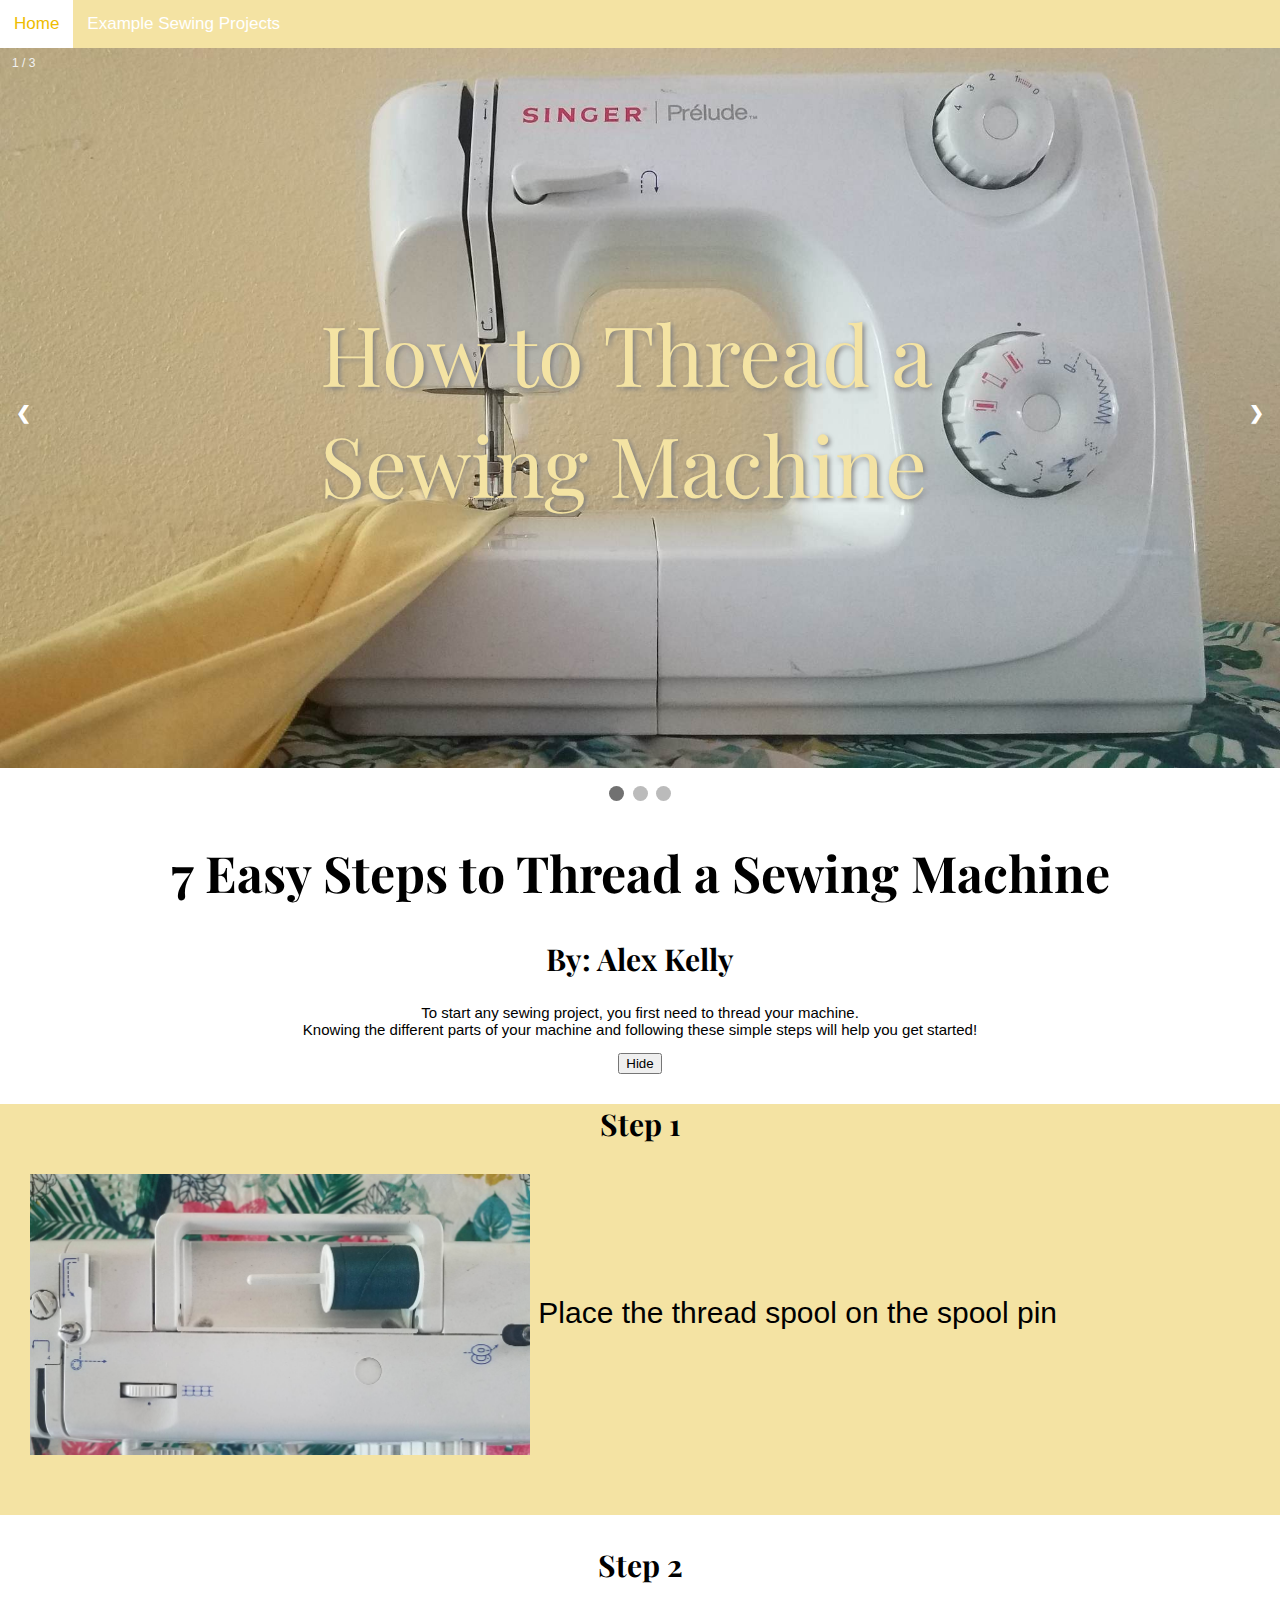
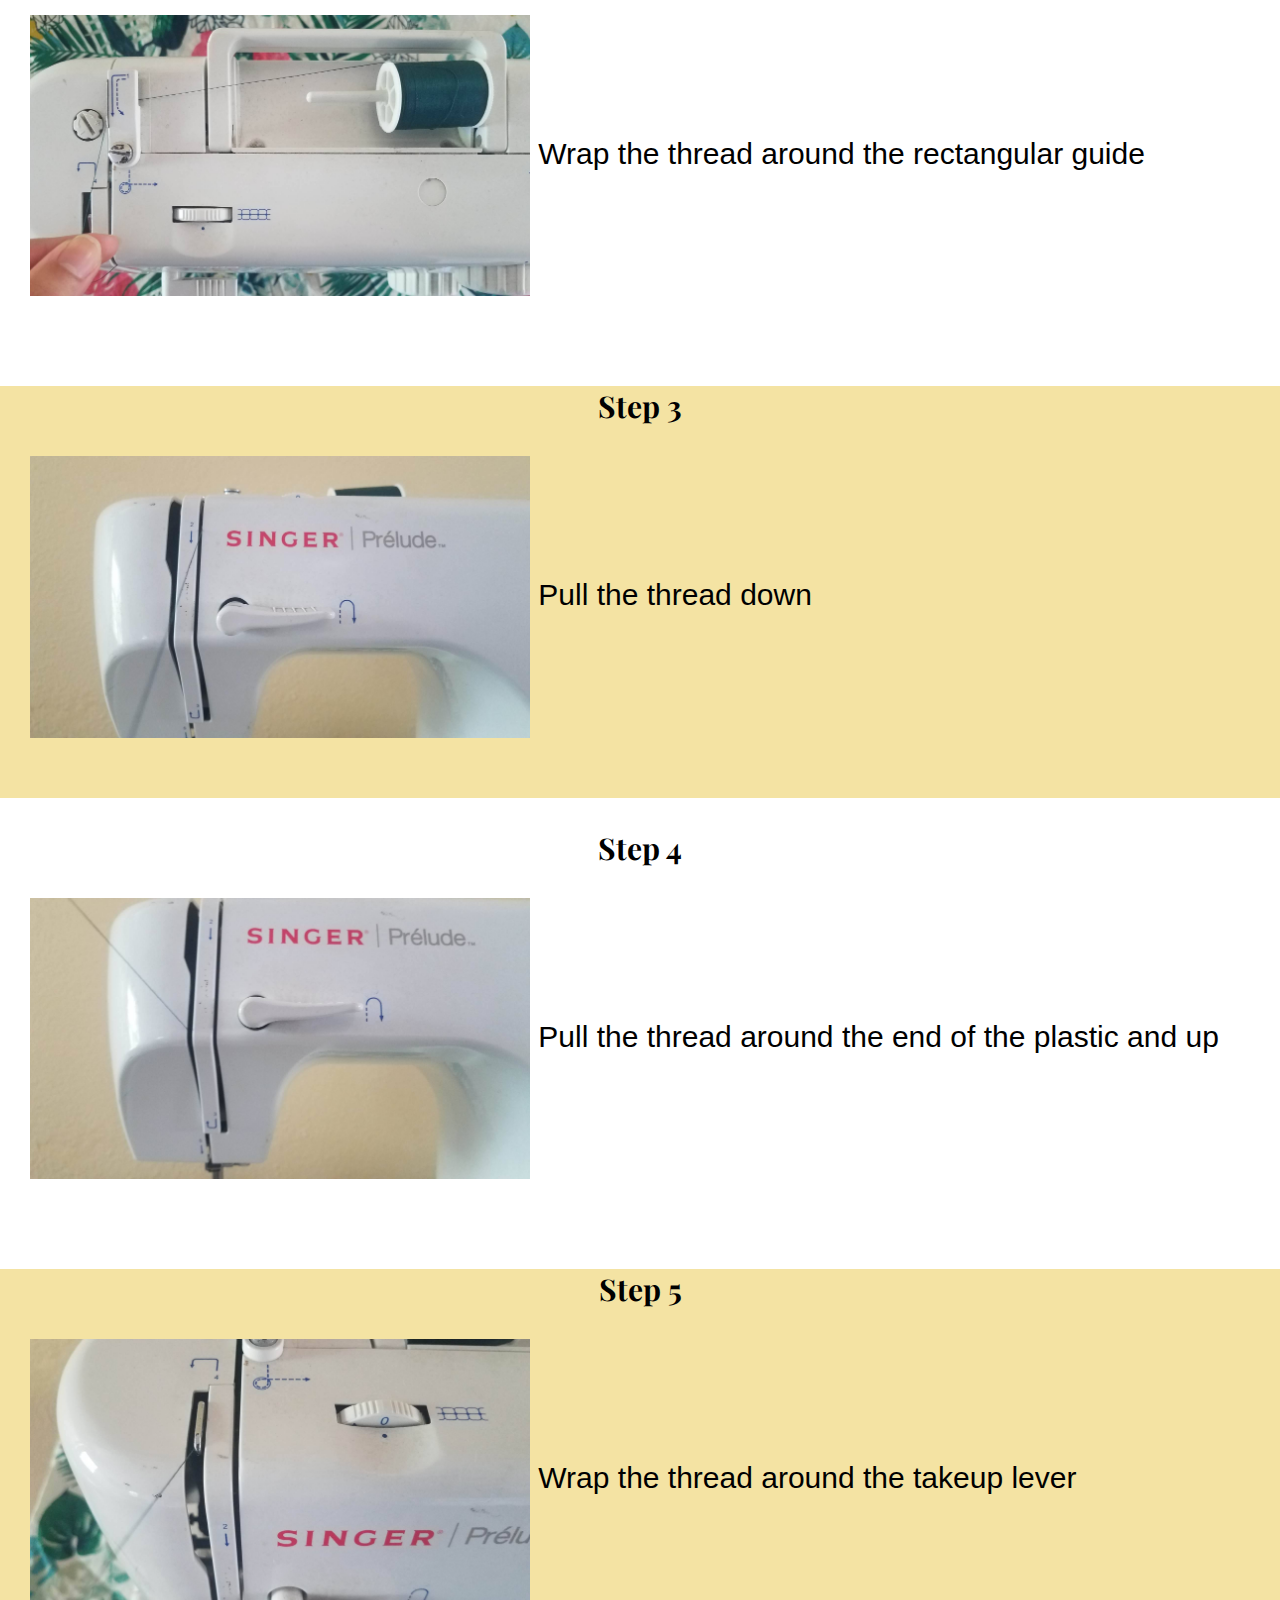
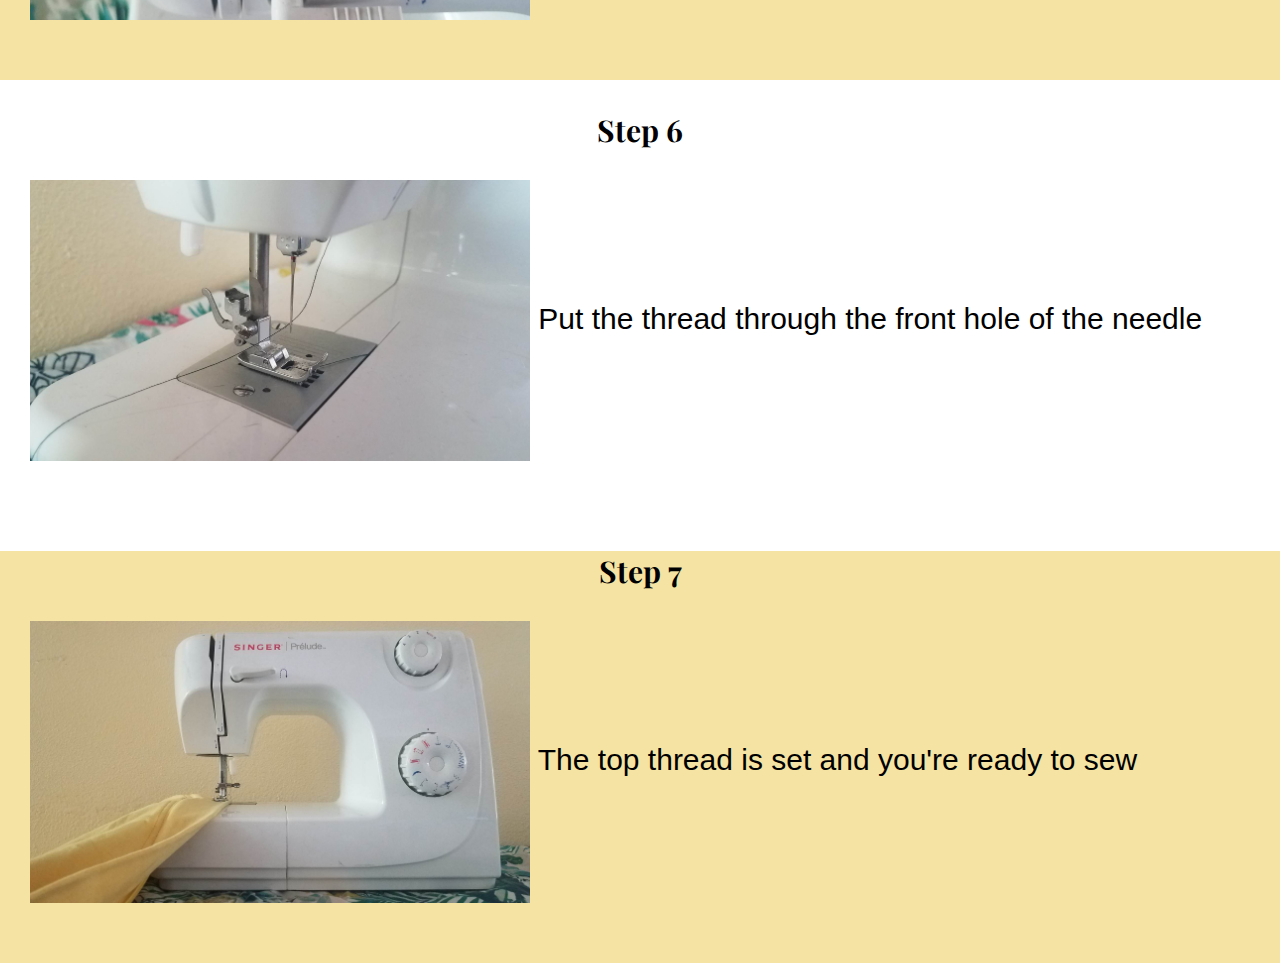
<file: index.html>
<!DOCTYPE html>
<html>
  <head>
    <meta name="viewport" content="width=device-width, initial-scale=1">
    <meta charset="utf-8">
    <title>Alex Kelly Sewing</title>
    <script src="https://ajax.googleapis.com/ajax/libs/jquery/3.4.1/jquery.min.js"></script>
    <link rel="stylesheet" href="css/main.css">
    <link href="https://fonts.googleapis.com/css2?family=Playfair+Display&display=swap" rel="stylesheet">
  </head>

<body>

  <nav class="topnav" id="myTopnav">
          <a href="index.html" class="active">Home</a>
          <a href="sewing_projects.html">Example Sewing Projects</a>
          <a href="javascript:void(0);" class="icon" onclick="myFunction()">
            <i class="fa fa-bars"></i>
          </a>
      </nav>

<div class="slideshow-container">

<div class="mySlides fade">
  <div class="numbertext">1 / 3</div>
  <img src="img/91888365_220509205674849_4462677483916886016_n.jpg" alt="Sewing Machine with Yellow Fabric" style="width:100%">
  <div class="centered">How to Thread a Sewing Machine</div>
</div>

<div class="mySlides fade">
  <div class="numbertext">2 / 3</div>
  <img src="img/92235735_212230713389707_5763752455175143424_n.jpg" alt="Top of Sewing Machine with Green Thread" style="width:100%">
</div>

<div class="mySlides fade">
  <div class="numbertext">3 / 3</div>
  <img src="img/91796229_2521283208201476_3365929190854492160_n.jpg" alt="Thread Going Through Needle" style="width:100%">
</div>

<a class="prev" onclick="plusSlides(-1)">&#10094;</a>
<a class="next" onclick="plusSlides(1)">&#10095;</a>

</div>
<br>

<div style="text-align:center">
  <span class="dot" onclick="currentSlide(1)"></span>
  <span class="dot" onclick="currentSlide(2)"></span>
  <span class="dot" onclick="currentSlide(3)"></span>
</div>

<script>
var slideIndex = 1;
showSlides(slideIndex);

function plusSlides(n) {
  showSlides(slideIndex += n);
}

function currentSlide(n) {
  showSlides(slideIndex = n);
}

function showSlides(n) {
  var i;
  var slides = document.getElementsByClassName("mySlides");
  var dots = document.getElementsByClassName("dot");
  if (n > slides.length) {slideIndex = 1}
  if (n < 1) {slideIndex = slides.length}
  for (i = 0; i < slides.length; i++) {
      slides[i].style.display = "none";
  }
  for (i = 0; i < dots.length; i++) {
      dots[i].className = dots[i].className.replace(" active", "");
  }
  slides[slideIndex-1].style.display = "block";
  dots[slideIndex-1].className += " active";
}
</script>

  <header id="ducky">
    <div style="text-align:center">
      <h1>7 Easy Steps to Thread a Sewing Machine</h1>
      <h2> By: Alex Kelly</h2>
      <p class="intro">
        To start any sewing project, you first need to thread your machine.
        <br>Knowing the different parts of your machine and following these simple steps will help you get started!
      </p>
    </div>
      <div style="text-align:center">
        <button id="hide">Hide</button>
    </div>
</header>


<article class="main">
  <div class="p1">
  <div style="text-align:center">
  <h3>Step 1</h3>
  </div>
  <p>
    <img src="img/92052389_213354703097913_2438225244285042688_n.jpg" alt="Green Thread Placed onto Spool Pin" style="width:500px;">
    Place the thread spool on the spool pin
  </p>
  </div>

  <div class="p2">
  <div style="text-align:center">
  <h3>Step 2</h3>
  </div>
  <p>
    <img src="img/92235735_212230713389707_5763752455175143424_n.jpg" alt="Thread Wrapped Around the Thread Guide" style="width:500px;">
    Wrap the thread around the rectangular guide
  </p>
  </div>

  <div class="p1">
  <div style="text-align:center">
  <h3>Step 3</h3>
  </div>
  <p>
    <img src="img/92053467_1353526614835989_7825685031858208768_n.jpg" alt="Pulling the Thread Down" style="width:500px;">
    Pull the thread down
  </p>
  </div>

  <div class="p2">
  <div style="text-align:center">
  <h3>Step 4</h3>
  </div>
  <p>
    <img src="img/92309760_498378707507964_1988810182943047680_n.jpg" alt="Pulling the Thread Up" style="width:500px;">
    Pull the thread around the end of the plastic and up
  </p>
  </div>

  <div class="p1">
  <div style="text-align:center">
  <h3>Step 5</h3>
  </div>
  <p>
    <img src="img/92400863_213182639942527_3128125471674335232_n.jpg" alt="Wrapping the Thread Around the Takeup Lever" style="width:500px;">
    Wrap the thread around the takeup lever
  </p>
  </div>

  <div class="p2">
  <div style="text-align:center">
  <h3>Step 6</h3>
  </div>
  <p>
    <img src="img/91796229_2521283208201476_3365929190854492160_n.jpg" alt="Placing the Thread Through the Needle" style="width:500px;">
    Put the thread through the front hole of the needle
  </p>
  </div>

  <div class="p1">
  <div style="text-align:center">
  <h3>Step 7</h3>
  </div>
  <p>
    <img src="img/91888365_220509205674849_4462677483916886016_n.jpg" alt="Sewing on Yellow Fabric" style="width:500px;">
    The top thread is set and you're ready to sew
  </p>
  </div>



<script type="text/javascript">
    $(document).ready(function(){
          //all js goes in here
          //the code below adds the class chubbySquare to the demo box
          $( "#hide" ).click(function() {
                $("#ducky").hide();
            });

        });
</script>
</article>

</body>
</html>
</file>
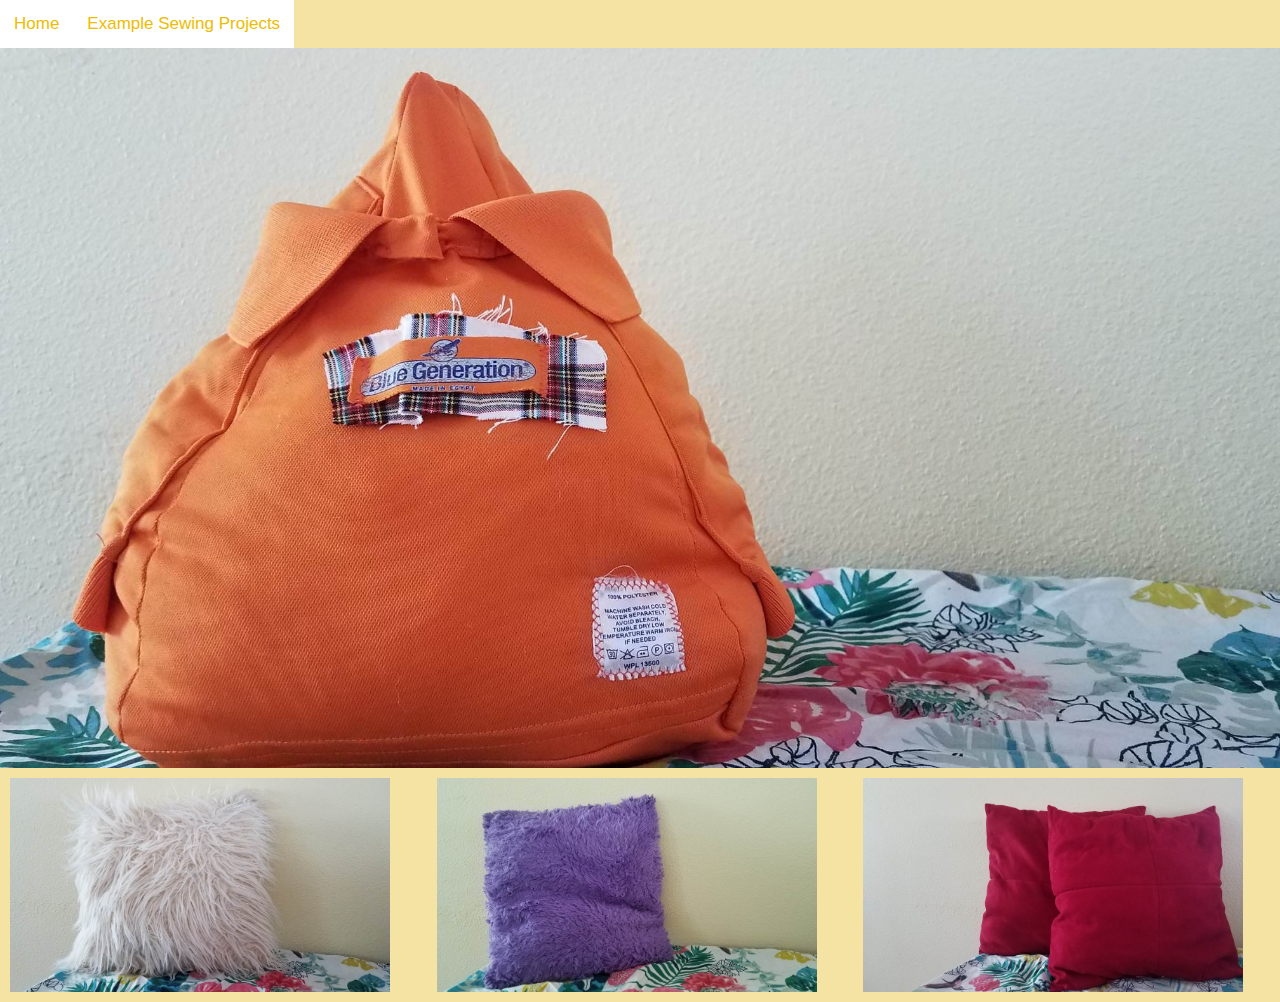
<file: sewing_projects.html>
<!DOCTYPE html>
<html>
  <head>
    <meta name="viewport" content="width=device-width, initial-scale=1">
    <meta charset="utf-8">
    <title>Alex Kelly Sewing</title>
    <script src="https://ajax.googleapis.com/ajax/libs/jquery/3.4.1/jquery.min.js"></script>
    <link rel="stylesheet" href="css/main.css">
    <link href="https://fonts.googleapis.com/css2?family=Playfair+Display&display=swap" rel="stylesheet">
  </head>

<body>

  <nav class="topnav" id="myTopnav">
          <a href="index.html">Home</a>
          <a href="sewing_projects.html" class="active" >Example Sewing Projects</a>
          <a href="javascript:void(0);" class="icon" onclick="myFunction()">
            <i class="fa fa-bars"></i>
          </a>
      </nav>
      <main class="gallery">
        <div id="photo"><img src="img/91737493_2753241514789794_3886861698262368256_n.jpg" alt="Orange Art Piece Pillow with Label" id="slide"></div>
        <div id="thumb_1" class="thumbnail"><img src="img/91540826_257360388758907_9008973071939272704_n.jpg" alt="White Fluffly Pillow"></div>
        <div id="thumb_2" class="thumbnail"><img src="img/91982016_217001259397050_6993456760874860544_n.jpg" alt="Purple Fluffy Pillow"></div>
        <div id="thumb_3" class="thumbnail"><img src="img/92019084_709621623140525_6700100817996742656_n.jpg" alt="Two Red Pillows"></div>
      </main>



      <script type="text/javascript">
          $(document).ready(function(){
            $("#thumb_1").click(function(){
                $("#slide").attr('src','img/91540826_257360388758907_9008973071939272704_n.jpg');
            });
            $("#thumb_2").click(function(){
                $("#slide").attr('src','img/91982016_217001259397050_6993456760874860544_n.jpg');
            });
            $("#thumb_3").click(function(){
                $("#slide").attr('src','img/92019084_709621623140525_6700100817996742656_n.jpg');
            });


              });

          </script>
    </body>
    </html>
</file>
<file: css/main.css>
header {
    grid-area: header;
  }

.intro {
  font-size: 15px;
}

* {box-sizing: border-box}
body {font-family: Verdana, sans-serif; margin:0}
.mySlides {display: none}
img {vertical-align: middle;}

/* Slideshow container */
.slideshow-container {
  max-width: 2000px;
  position: relative;
  margin: auto;
}


.centered {
  font-size:6.5vw;
  position: absolute;
  top: 50%;
  left: 50%;
  transform: translate(-50%, -50%);
  font-family: 'Playfair Display', serif;
  text-shadow: 2px 2px 5px gray;
  color: #f4e3a3;
}


/* Next & previous buttons */
.prev, .next {
  cursor: pointer;
  position: absolute;
  top: 50%;
  width: auto;
  padding: 16px;
  margin-top: -22px;
  color: white;
  font-weight: bold;
  font-size: 18px;
  transition: 0.6s ease;
  border-radius: 0 3px 3px 0;
  user-select: none;
}

/* Position the "next button" to the right */
.next {
  right: 0;
  border-radius: 3px 0 0 3px;
}

/* On hover, add a black background color with a little bit see-through */
.prev:hover, .next:hover {
  background-color: #f4e3a3;
}

/* Caption text */
.text {
  color: #f2f2f2;
  font-size: 15px;
  padding: 8px 12px;
  position: absolute;
  bottom: 8px;
  width: 100%;
  text-align: center;
}

/* Number text (1/3 etc) */
.numbertext {
  color: #f2f2f2;
  font-size: 12px;
  padding: 8px 12px;
  position: absolute;
  top: 0;
}

/* The dots/bullets/indicators */
.dot {
  cursor: pointer;
  height: 15px;
  width: 15px;
  margin: 0 2px;
  background-color: #bbb;
  border-radius: 50%;
  display: inline-block;
  transition: background-color 0.6s ease;
}

.active, .dot:hover {
  background-color: #717171;
}

/* Fading animation */
.fade {
  -webkit-animation-name: fade;
  -webkit-animation-duration: 1.5s;
  animation-name: fade;
  animation-duration: 1.5s;
}

h1 {
  font-family: 'Playfair Display', serif;
  font-size: 50px;
}

h2 {
  font-family: 'Playfair Display', serif;
  font-size: 30px;
}

h3 {
  font-family: 'Playfair Display', serif;
  font-size: 30px;
}

.p1 {
  background-color: #f4e3a3;
  padding-top: 0px;
  padding-right: 30px;
  padding-bottom: 30px;
  padding-left: 30px;
  font-size: 30px;

}

.p2 {
  padding-top: 0px;
  padding-right: 30px;
  padding-bottom: 30px;
  padding-left: 30px;
  font-size: 30px;
}

@-webkit-keyframes fade {
  from {opacity: .4}
  to {opacity: 1}
}

@keyframes fade {
  from {opacity: .4}
  to {opacity: 1}
}

/* On smaller screens, decrease text size */
@media only screen and (max-width: 300px) {
  .prev, .next,.text,{font-size: 11px}
}
.main {
  grid-area: main;
  Background: white;
}

  .topnav {
    overflow: hidden;
    background-color: #f4e3a3;
  }

  .topnav a {
    float: left;
    display: block;
    color: white;
    text-align: center;
    padding: 14px;
    text-decoration: none;
    font-size: 17px;
  }

  .topnav a:hover {
    background-color: white;
    color: #eebc00;
  }

  .topnav a.active {
    background-color: white;
    color: #eebc00;
  }

  .topnav .icon {
    display: none;
  }

  img {
    max-width: 100%;
  }

  #thumb_1 {
    grid-area: t1;
  }

  #thumb_2 {
    grid-area: t2;
  }

  #thumb_3 {
    grid-area: t3;
  }

  #photo {
    grid-area: photo;
  }

  .thumbnail {
    width: 400px;
    padding: 10px;
    text-align: center;
  }

  .gallery {
    display: grid;
    grid-template-columns: auto;
    grid-template-rows: auto;
    width: 100%;
    margin: auto;
    background: #f4e3a3;
    grid-template-areas:
    "photo photo photo photo photo photo"
    "t1 t1 t2 t2 t3 t3";
  }
</file>
